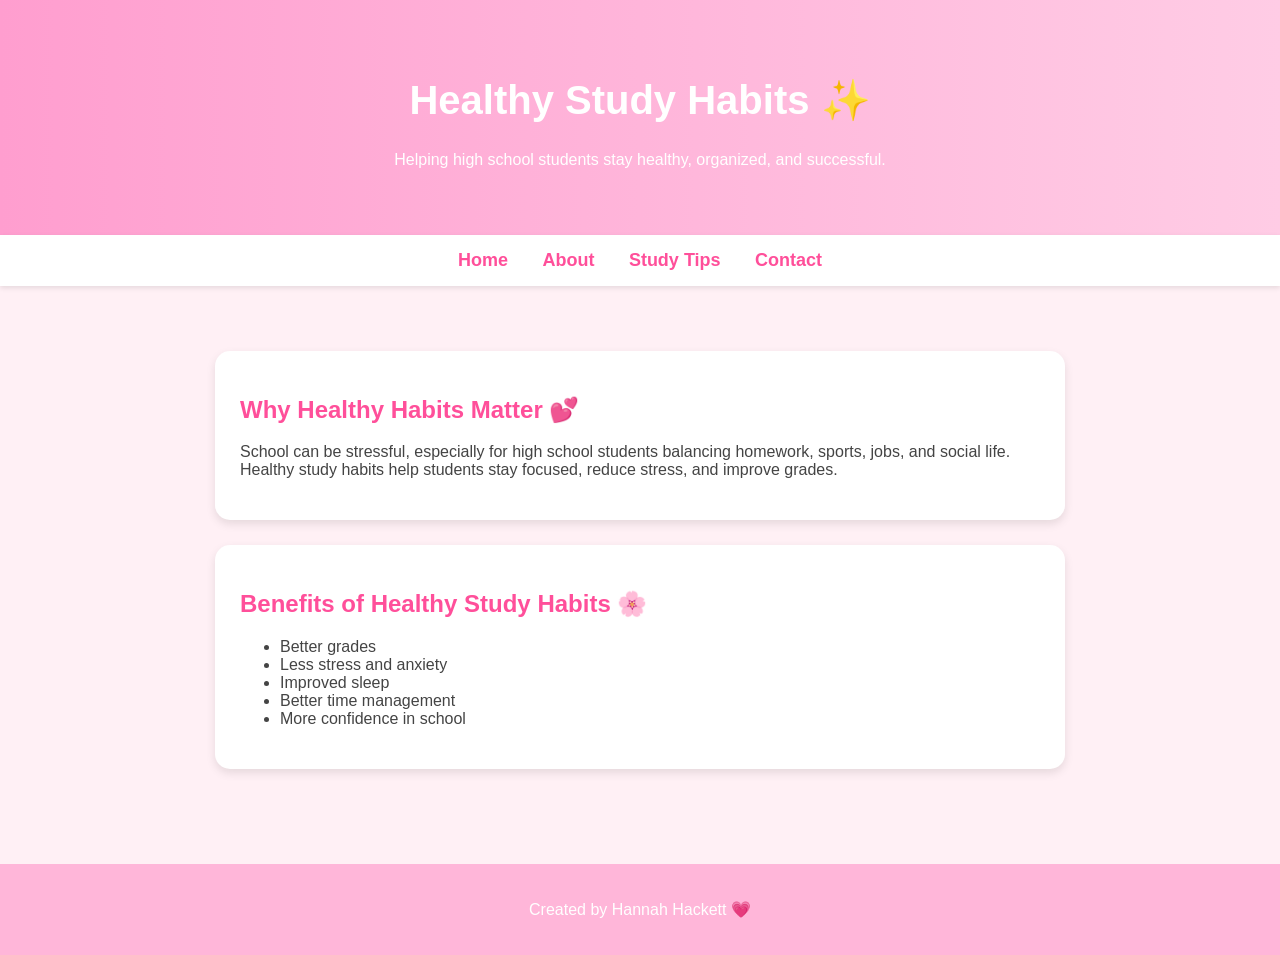
<file: index.html>
<!DOCTYPE html>

<html lang="en">

<head>

    <meta charset="UTF-8">

    <meta name="viewport" content="width=device-width, initial-scale=1.0">

    <title>Healthy Study Habits</title>

    <link rel="stylesheet" href="style.css">

</head>



<body>



<header>

    <h1>Healthy Study Habits ✨</h1>

    <p>Helping high school students stay healthy, organized, and successful.</p>

</header>



<nav>

    <a href="index.html">Home</a>

    <a href="about.html">About</a>

    <a href="tips.html">Study Tips</a>

    <a href="contact.html">Contact</a>

</nav>



<section>



<div class="card">

    <h2>Why Healthy Habits Matter 💕</h2>

    <p>

        School can be stressful, especially for high school students balancing homework,

        sports, jobs, and social life. Healthy study habits help students stay focused,

        reduce stress, and improve grades.

    </p>

</div>



<div class="card">

    <h2>Benefits of Healthy Study Habits 🌸</h2>



    <ul>

        <li>Better grades</li>

        <li>Less stress and anxiety</li>

        <li>Improved sleep</li>

        <li>Better time management</li>

        <li>More confidence in school</li>

    </ul>

</div>



</section>



<footer>

    <p>Created by Hannah Hackett 💗</p>

</footer>



</body>

</html>
</file>
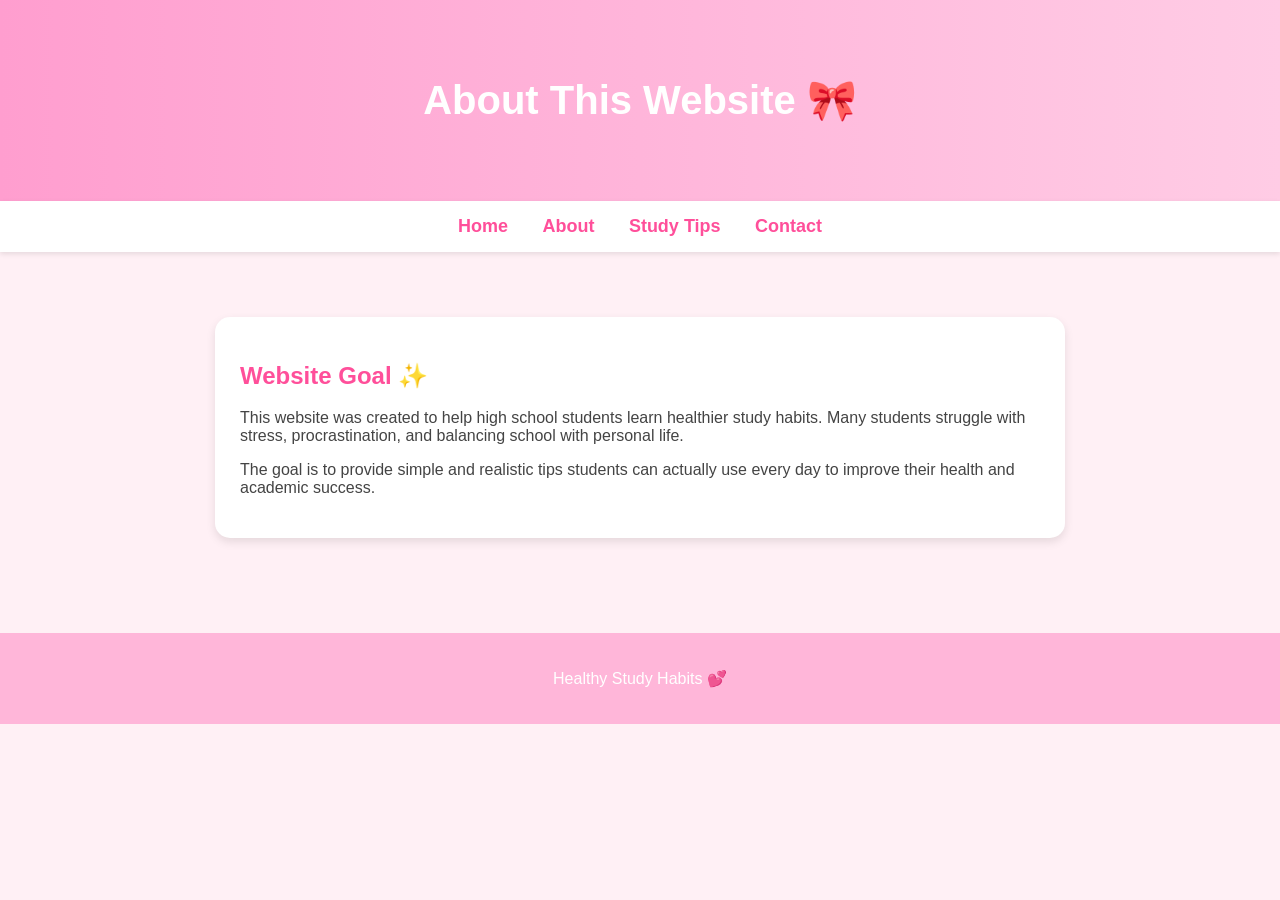
<file: about.html>
<!DOCTYPE html>

<html lang="en">

<head>

    <meta charset="UTF-8">

    <meta name="viewport" content="width=device-width, initial-scale=1.0">

    <title>About</title>

    <link rel="stylesheet" href="style.css">

</head>



<body>



<header>

    <h1>About This Website 🎀</h1>

</header>



<nav>

    <a href="index.html">Home</a>

    <a href="about.html">About</a>

    <a href="tips.html">Study Tips</a>

    <a href="contact.html">Contact</a>

</nav>



<section>



<div class="card">

    <h2>Website Goal ✨</h2>



    <p>

        This website was created to help high school students learn healthier

        study habits. Many students struggle with stress, procrastination,

        and balancing school with personal life.

    </p>



    <p>

        The goal is to provide simple and realistic tips students can actually

        use every day to improve their health and academic success.

    </p>

</div>



</section>



<footer>

    <p>Healthy Study Habits 💕</p>

</footer>



</body>

</html>
</file>
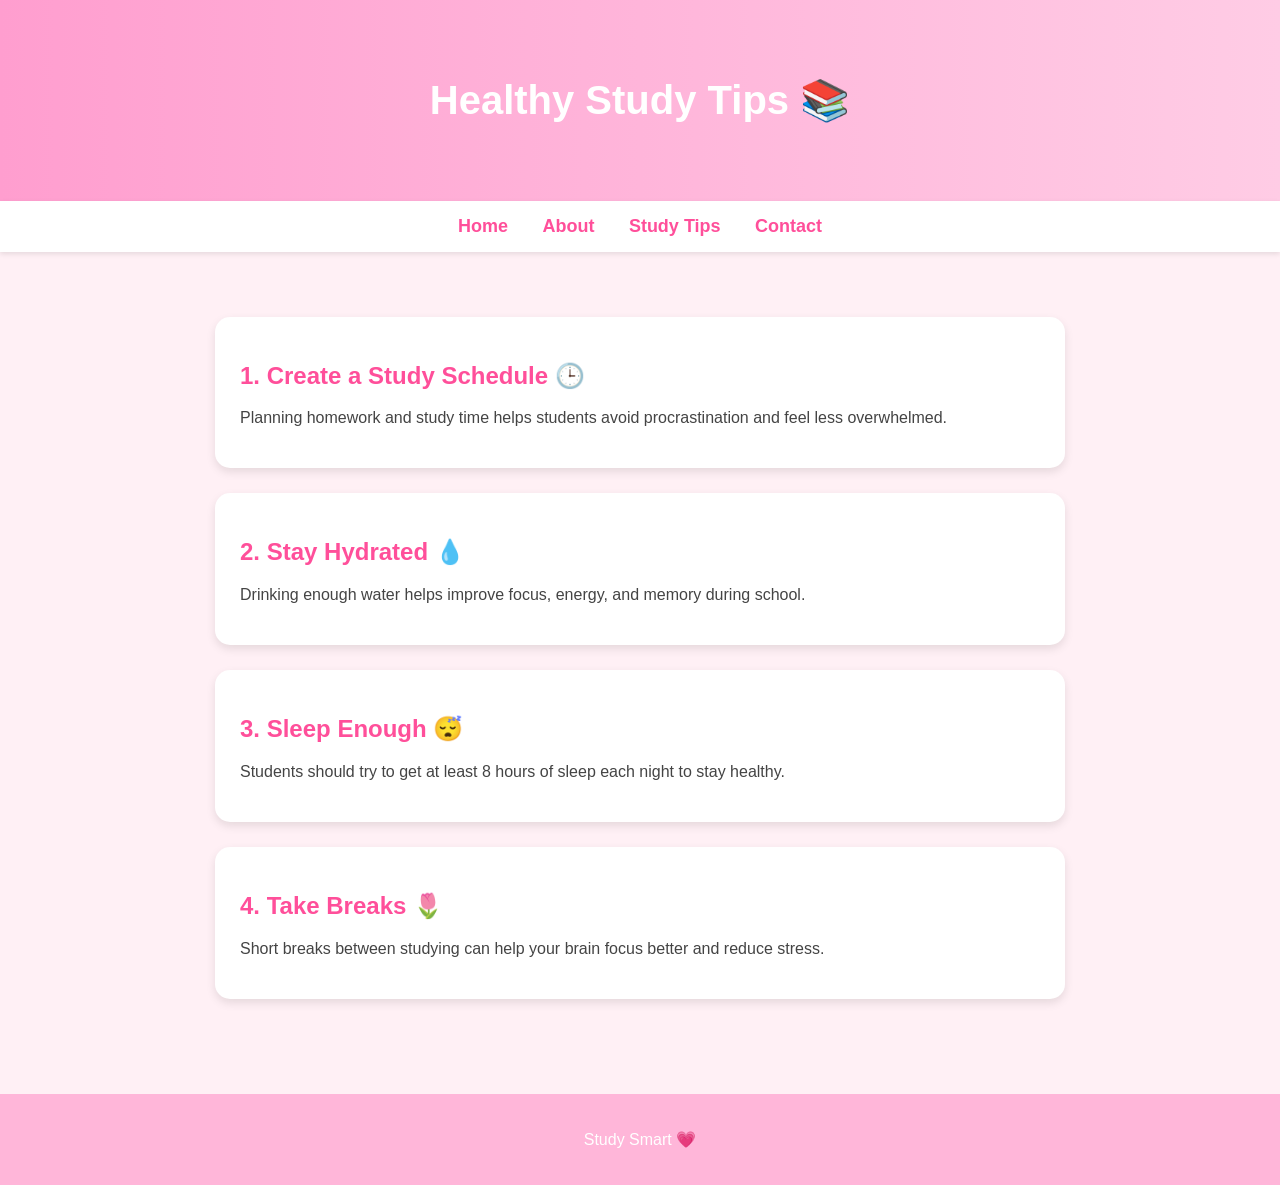
<file: tips.html>
<!DOCTYPE html>

<html lang="en">

<head>

    <meta charset="UTF-8">

    <meta name="viewport" content="width=device-width, initial-scale=1.0">

    <title>Study Tips</title>

    <link rel="stylesheet" href="style.css">

</head>



<body>



<header>

    <h1>Healthy Study Tips 📚</h1>

</header>



<nav>

    <a href="index.html">Home</a>

    <a href="about.html">About</a>

    <a href="tips.html">Study Tips</a>

    <a href="contact.html">Contact</a>

</nav>



<section>



<div class="card">

    <h2>1. Create a Study Schedule 🕒</h2>

    <p>

        Planning homework and study time helps students avoid procrastination

        and feel less overwhelmed.

    </p>

</div>



<div class="card">

    <h2>2. Stay Hydrated 💧</h2>

    <p>

        Drinking enough water helps improve focus, energy, and memory during school.

    </p>

</div>



<div class="card">

    <h2>3. Sleep Enough 😴</h2>

    <p>

        Students should try to get at least 8 hours of sleep each night to stay healthy.

    </p>

</div>



<div class="card">

    <h2>4. Take Breaks 🌷</h2>

    <p>

        Short breaks between studying can help your brain focus better and reduce stress.

    </p>

</div>



</section>



<footer>

    <p>Study Smart 💗</p>

</footer>



</body>

</html>
</file>
<file: style.css>
body {

    font-family: Arial, sans-serif;

    margin: 0;

    background-color: #fff0f5;

    color: #444;

}



header {

    background: linear-gradient(to right, #ff9ecf, #ffcce5);

    color: white;

    text-align: center;

    padding: 50px 20px;

}



header h1 {

    font-size: 40px;

}



nav {

    background-color: white;

    padding: 15px;

    text-align: center;

    box-shadow: 0 2px 5px rgba(0,0,0,0.1);

}



nav a {

    color: #ff4f9a;

    text-decoration: none;

    margin: 15px;

    font-weight: bold;

    font-size: 18px;

}



nav a:hover {

    color: #ff80b3;

}



section {

    padding: 40px 20px;

}



.card {

    background-color: white;

    border-radius: 15px;

    padding: 25px;

    margin: 25px auto;

    max-width: 800px;

    box-shadow: 0 4px 10px rgba(0,0,0,0.1);

}



.card h2 {

    color: #ff4f9a;

}



button {

    background-color: #ff80b3;

    color: white;

    border: none;

    padding: 12px 20px;

    border-radius: 25px;

    font-size: 16px;

}



footer {

    background-color: #ffb6d9;

    color: white;

    text-align: center;

    padding: 20px;

    margin-top: 30px;

}
</file>
